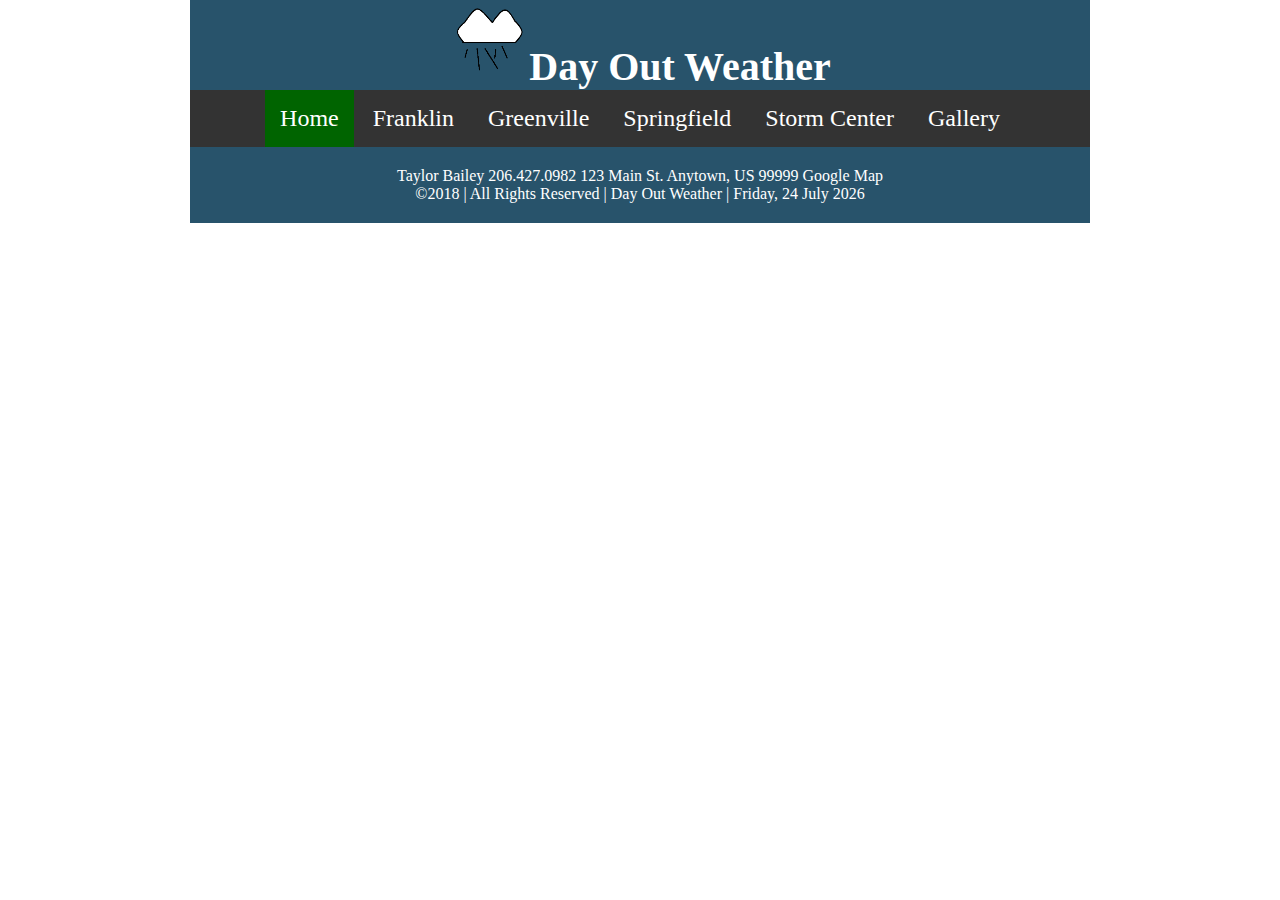
<file: index.html>
<!DOCTYPE html>
<html lang="en">
    <head>
        <meta charset="utf-8">
        <meta name="description" content="weather">
        <meta name="viewpoint" content="width=device-width, initial-scale=1.0">
        <title>Welcome to your weather</title>
        <link rel="stylesheet" href="css/header.css">
        <link rel="stylesheet" href="css/footer.css">
        <link rel="stylesheet" href="css/home-s.css">
        <link rel="stylesheet" href="css/home-m.css">
        <link href="https://fonts.googleapis.com/css?family=Skranji" rel="stylesheet">
    </head>
    <body>
    <header w3-include-html="header.html">
        <nav w3-include-html="nav.html"></nav>
    </header>
    <main>
        <section id="towns">
            
        </section>
    </main>
    <footer w3-include-html="footer.html">
    </footer>
    <script src="scripts/include.js"></script>
    <script src="scripts/script.js"></script>  
    <script src="scripts/wayfinder.js"></script>
    <script src="scripts/modularize.js"></script>
    <script src="scripts/weather.js"></script>
    <script src="scripts/hamburger.js"></script>
    </body>
</html>
</file>
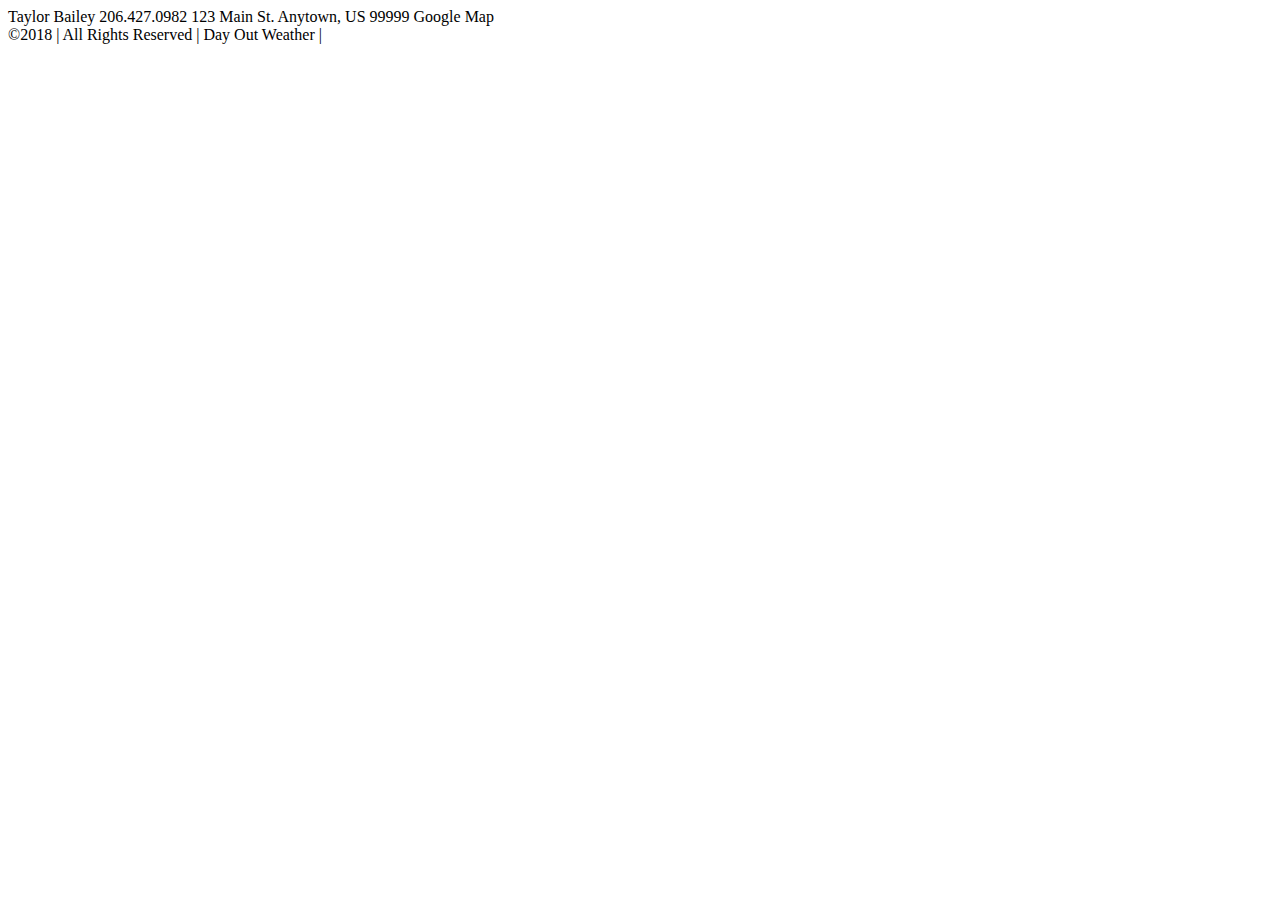
<file: footer.html>
<!DOCTYPE html>
<footer>
    <section class="contact">
      Taylor Bailey
      206.427.0982
      123 Main St. Anytown, US 99999
      Google Map
    </section>
    <section class="footer-bar">&copy;2018 | All Rights Reserved | Day Out Weather | <span id="currentDate"></span>
    </section>
</footer>
</file>
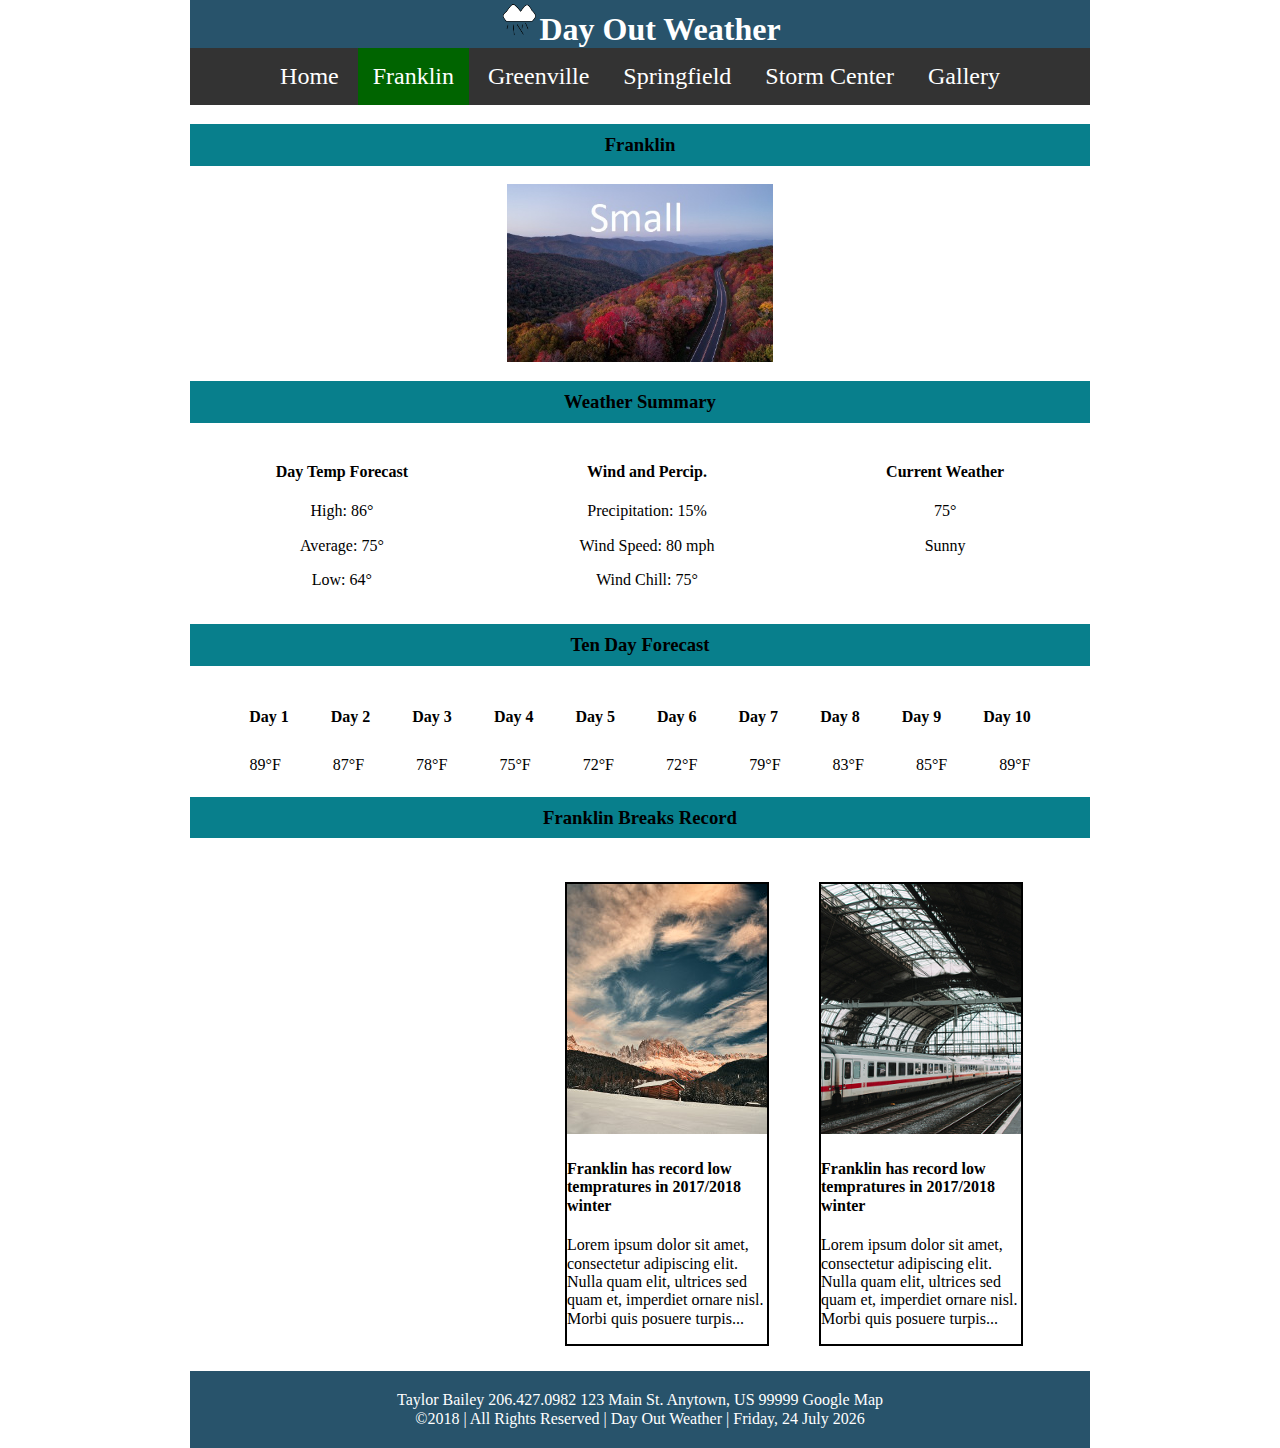
<file: franklin.html>
<!DOCTYPE html>
<html lang="en-us">

    <head>
        <meta charset="utf-8">
        <meta name="description" content="weather">
        <meta name="viewpoint" content="width=device-width, initial-scale=1.0">
        <title>Franklin | Weather</title>
        <link rel="stylesheet" href="css/normalize.css">
        <link rel="stylesheet" href="css/header.css">
        <link rel="stylesheet" href="css/footer.css">
        <link rel="stylesheet" href="css/main-5.css">
        <link rel="stylesheet" href="css/medium-5.css">
        <link rel="stylesheet" href="css/large-5.css">
    </head>

<body>
    <header w3-include-html="header.html">
        <nav w3-include-html="nav.html">
            
        </nav>
    </header>

    <main>
        <h3>Franklin</h3>
<figure class=".rimage">
    <img src="images/srcsetimage.jpg" srcset="images/srcsetimage400.jpg 600w,
                            images/srcsetimage600.jpg 1024w,
                            images/srcsetimage1000.jpg 1600w" sizes=" 400px,
                            600px,
                            1000px" alt="responsive photo">
        </figure>
        <section class="weather-summary">
            <h3>Weather Summary</h3>
            <div class="weather-container">
                <div class="highlow">
                    <h4>Day Temp Forecast</h4>
                    <p>High: <span id="high">86</span>&deg;</p>
                    <p>Average: <span id="averageT"></span>&deg;</p>
                    <p>Low: <span id="low">64</span>&deg;</p>
                </div>
                <div class="conditions">
                    <h4>Wind and Percip.</h4>
                    <p>Precipitation: 15%</p>
                    <p>Wind Speed: <span id="speed">80</span> mph</p>
                    <p>Wind Chill: <span id="windChill"></span>&deg;</p>
                </div>
                <div class="current">
                    <h4>Current Weather</h4>
                    <p><span id="temp">75</span>&deg;</p>
                    <p><span id="condition">Sunny</span></p>
                </div>
            </div>
        </section>

        <section class="forecast">
            <h3>Ten Day Forecast</h3>
            <table>
                <thead class="tableHead-flex">
                    <tr>
                        <th class="forecast-day">Day 1</th>
                        <th class="forecast-day">Day 2</th>
                        <th class="forecast-day">Day 3</th>
                        <th class="forecast-day">Day 4</th>
                        <th class="forecast-day">Day 5</th>
                        <th class="forecast-day">Day 6</th>
                        <th class="forecast-day">Day 7</th>
                        <th class="forecast-day">Day 8</th>
                        <th class="forecast-day">Day 9</th>
                        <th class="forecast-day">Day 10</th>
                    </tr>
                </thead>
                <tbody class="tableBody-flex">
                    <tr>
                        <td class="forecast-deg">89&deg;F</td>
                        <td class="forecast-deg">87&deg;F</td>
                        <td class="forecast-deg">78&deg;F</td>
                        <td class="forecast-deg">75&deg;F</td>
                        <td class="forecast-deg">72&deg;F</td>
                        <td class="forecast-deg">72&deg;F</td>
                        <td class="forecast-deg">79&deg;F</td>
                        <td class="forecast-deg">83&deg;F</td>
                        <td class="forecast-deg">85&deg;F</td>
                        <td class="forecast-deg">89&deg;F</td>
                    </tr>
                </tbody>
            </table>
        </section>
        <section>
            <h3>Franklin Breaks Record</h3>
            <article class="article-flex">
                <div class="town-article">
                    <img src="images/cold%20weather.jpg" alt="article 1">
                    <h4>Franklin has record low tempratures in 2017/2018 winter</h4>
                    <p> Lorem ipsum dolor sit amet, consectetur adipiscing elit. Nulla quam elit, ultrices sed quam et, imperdiet ornare nisl. Morbi quis posuere turpis...</p>
                </div>
                <div class="town-article">
                    <img src="images/article-2.jpg" alt="article 2">
                    <h4>Franklin has record low tempratures in 2017/2018 winter</h4>
                    <p> Lorem ipsum dolor sit amet, consectetur adipiscing elit. Nulla quam elit, ultrices sed quam et, imperdiet ornare nisl. Morbi quis posuere turpis...</p>
                </div>
            </article>
        </section>
    </main>
    <footer w3-include-html="footer.html"></footer>
    <script src="scripts/include.js"></script>
    <script src="scripts/modularize.js"></script>
    <script src="scripts/wayfinder.js"></script>
    <script src="scripts/script.js"></script>
    <script src="scripts/hamburger.js"></script>
    <script src="scripts/averageTemp.js"></script>
    <script src="scripts/windchill.js"></script>
    <script src="scripts/weather-data/wu-weather.js"></script>
</body>
</html>
</file>
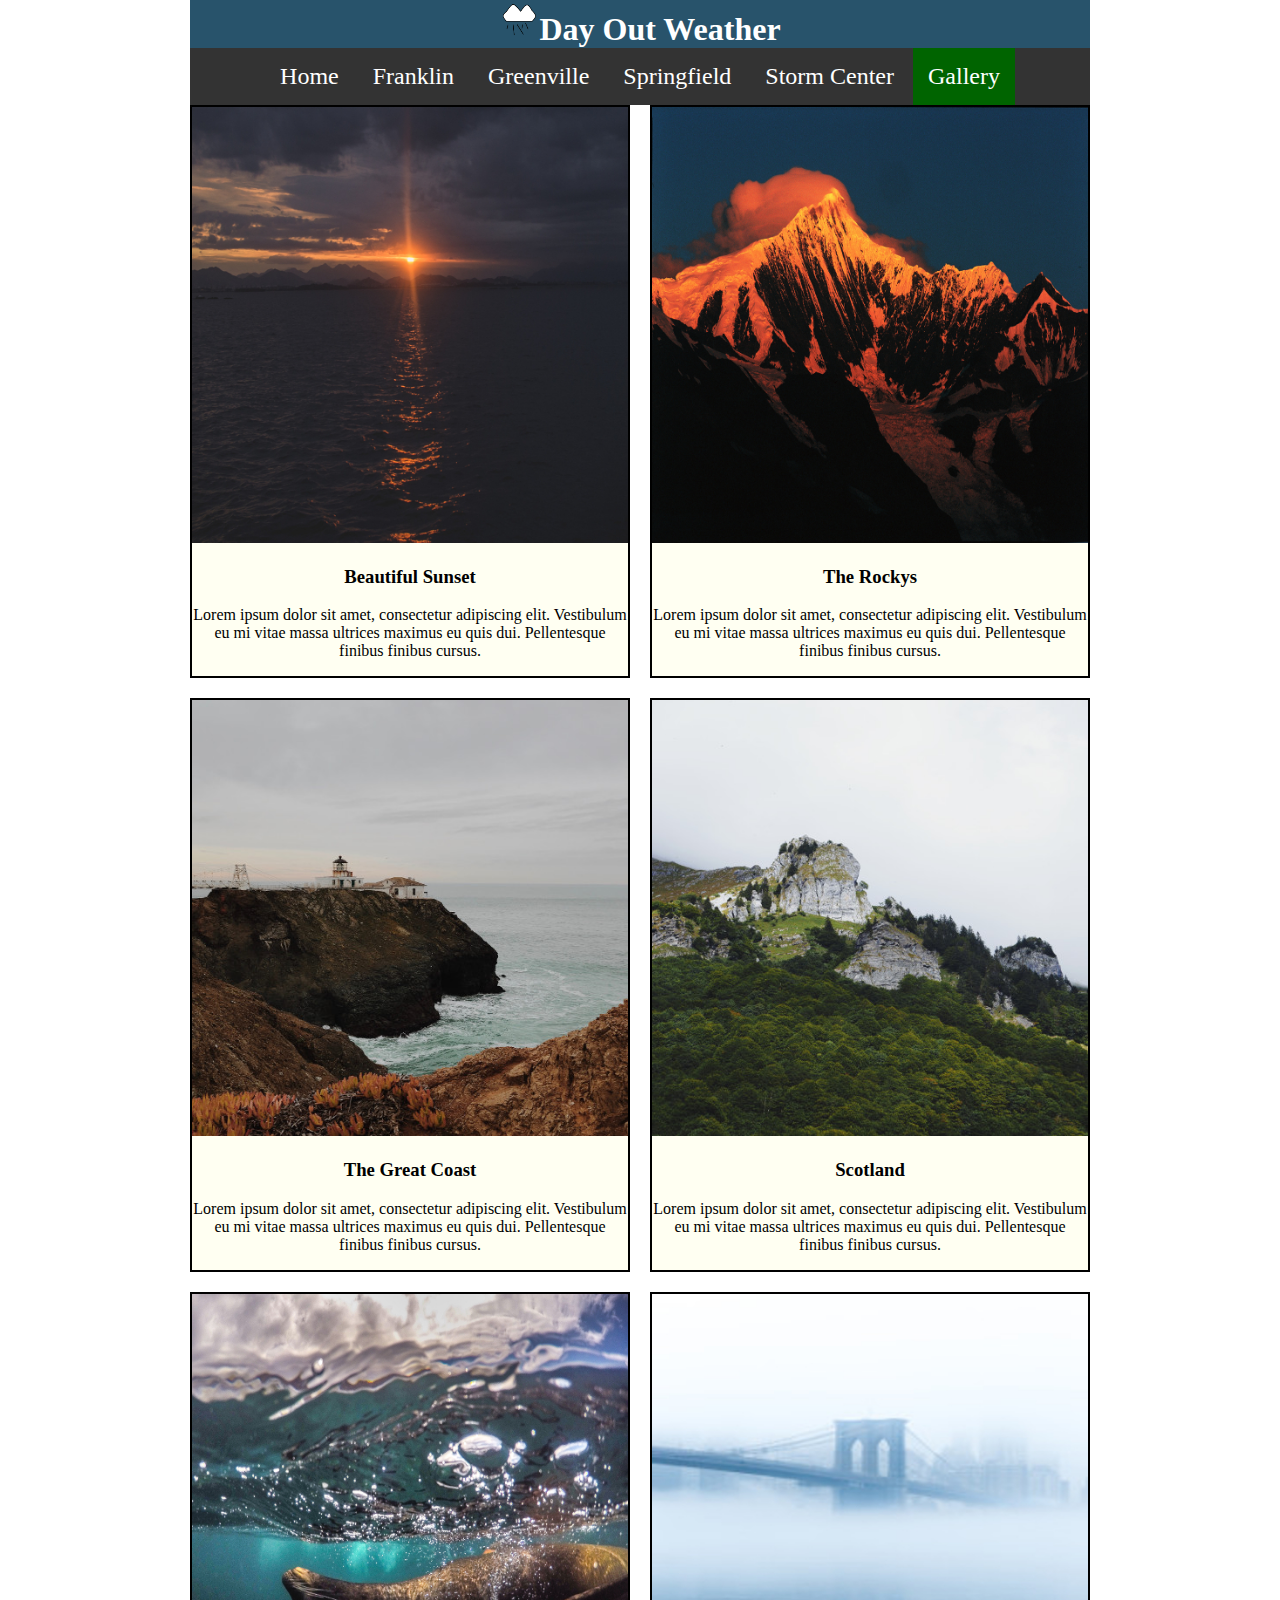
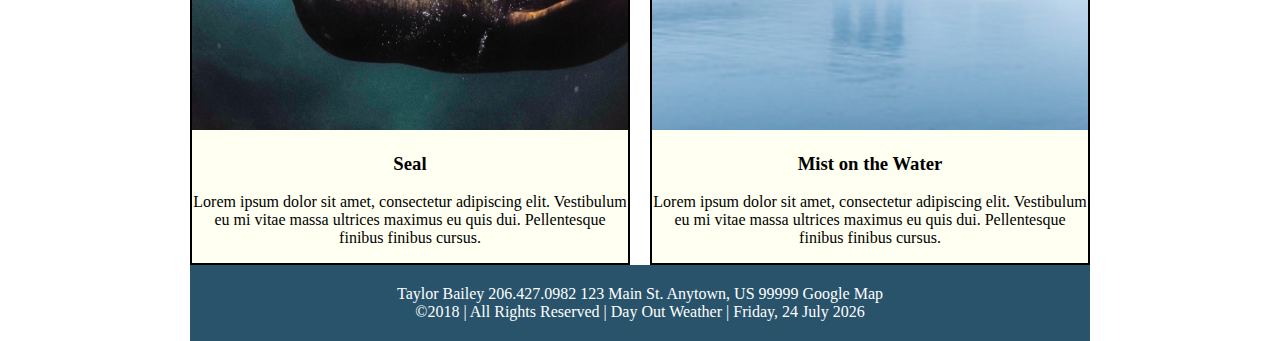
<file: gallery.html>
<!DOCTYPE html>
<html lang="en">
    <head>
        <meta charset="utf-8">
        <meta name="description" content="weather">
        <meta name="viewpoint" content="width=device-width, initial-scale=1.0">
        <title>Weather | Gallery</title>
        <link rel="stylesheet" href="css/header.css">
        <link rel="stylesheet" href="css/footer.css">
        <link rel="stylesheet" href="css/gallery.css">
        <link rel="stylesheet" href="css/gallery-m.css">
    </head>
     
    <body>
      <header w3-include-html="header.html">
      <nav w3-include-html="nav.html">
      </nav>
      </header>
        <main>
            <div class="container">
               <div class="grid-item">
               <img  src="images/image1.jpg" alt="1">
               <h3>Beautiful Sunset</h3>
               <p>Lorem ipsum dolor sit amet, consectetur adipiscing elit. Vestibulum eu mi vitae massa ultrices maximus eu quis dui. Pellentesque finibus finibus cursus.</p>
               </div>
               <div class="grid-item">
               <img  src="images/image2.jpg" alt="2">
               <h3>The Rockys</h3>
               <p>Lorem ipsum dolor sit amet, consectetur adipiscing elit. Vestibulum eu mi vitae massa ultrices maximus eu quis dui. Pellentesque finibus finibus cursus.</p>
               </div>
               <div class="grid-item">
               <img  src="images/image3.jpg" alt="3">
               <h3>The Great Coast</h3>
               <p>Lorem ipsum dolor sit amet, consectetur adipiscing elit. Vestibulum eu mi vitae massa ultrices maximus eu quis dui. Pellentesque finibus finibus cursus.</p>
               </div>
               <div class="grid-item">
               <img  src="images/image4.jpg" alt="4">
               <h3>Scotland</h3>
               <p>Lorem ipsum dolor sit amet, consectetur adipiscing elit. Vestibulum eu mi vitae massa ultrices maximus eu quis dui. Pellentesque finibus finibus cursus.</p>
               </div>
               <div class="grid-item">
               <img src="images/image5.jpg" alt="5">
               <h3>Seal</h3>
               <p>Lorem ipsum dolor sit amet, consectetur adipiscing elit. Vestibulum eu mi vitae massa ultrices maximus eu quis dui. Pellentesque finibus finibus cursus.</p>
               </div>
               <div class="grid-item">
               <img src="images/image6.jpg" alt="6">
               <h3>Mist on the Water</h3>
               <p>Lorem ipsum dolor sit amet, consectetur adipiscing elit. Vestibulum eu mi vitae massa ultrices maximus eu quis dui. Pellentesque finibus finibus cursus.</p>
               
               </div>
            </div>
        </main>
        <footer w3-include-html="footer.html">
        </footer>
        <script src="scripts/include.js"></script>
        <script src="scripts/wayfinder.js"></script>
        <script src="scripts/script.js"></script>
        <script src="scripts/hamburger.js"></script>
        <script src="scripts/modularize.js"></script>
    </body>
</html>
</file>
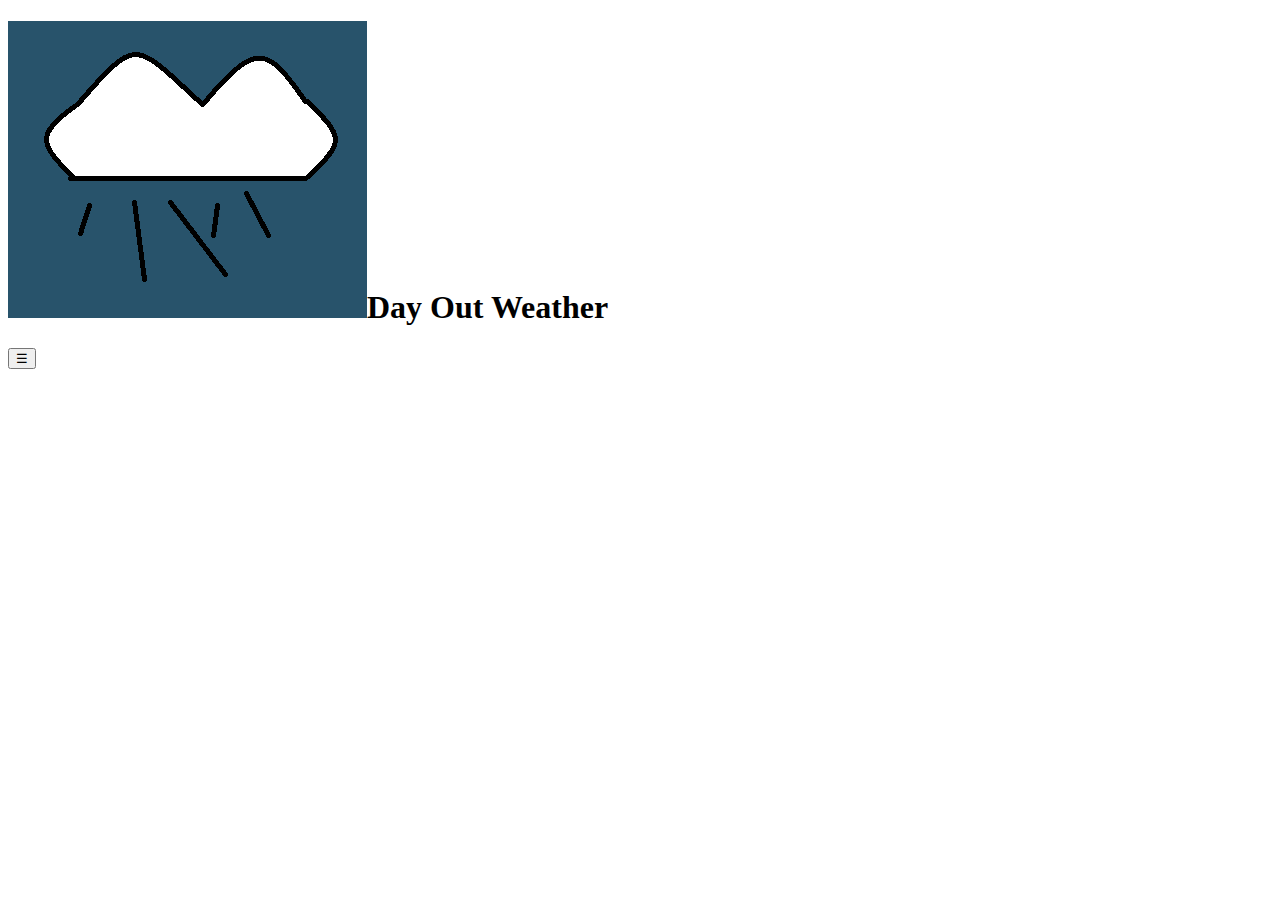
<file: header.html>
<!DOCTYPE html>
<header>
    <h1><img src="images/logo.png" alt="logo">Day Out Weather</h1>
    <a href="javascript:void(0);" class="icon" onclick="myFunction()">
        	    <button>&#9776</button>
          </a>

</header>
</file>
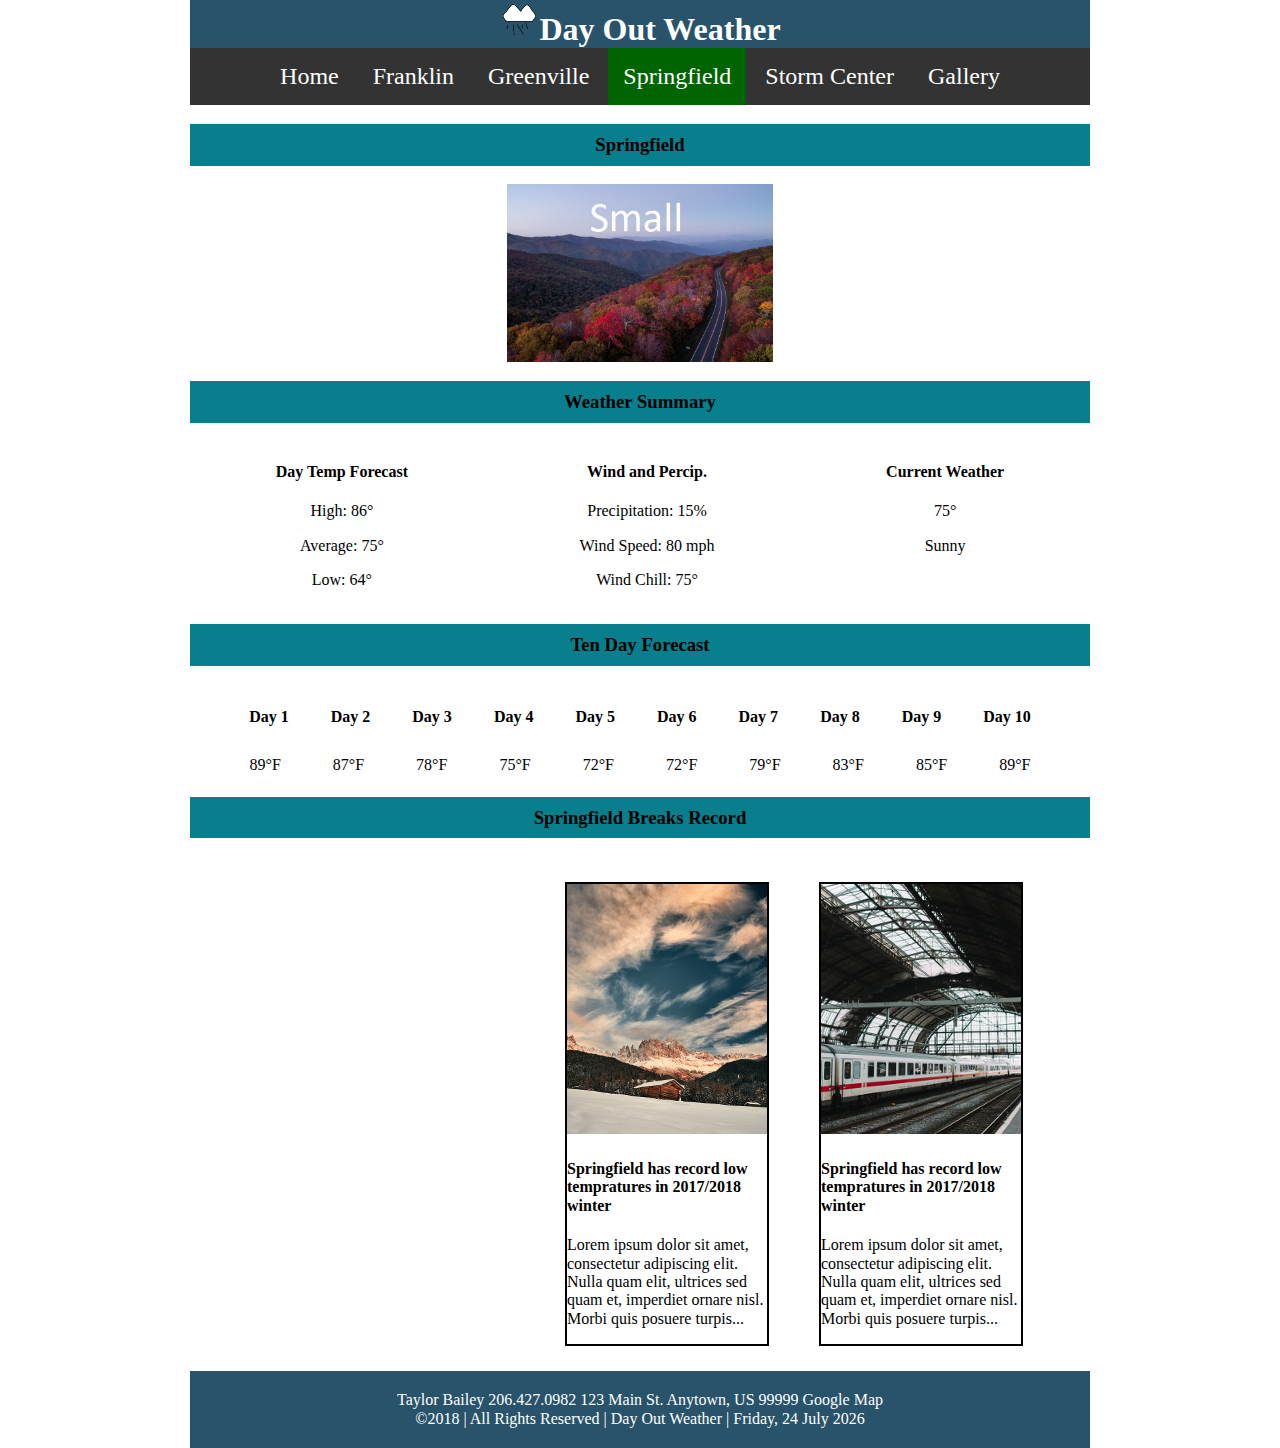
<file: springfield.html>
<!DOCTYPE html>
<html lang="en-us">

<head>
    <meta charset="utf-8">
    <meta name="description" content="weather">
    <meta name="viewpoint" content="width=device-width, initial-scale=1.0">
    <title>Springfield | Weather</title>
    <link rel="stylesheet" href="css/normalize.css">
    <link rel="stylesheet" href="css/header.css">
    <link rel="stylesheet" href="css/footer.css">
    <link rel="stylesheet" href="css/main-5.css">
    <link rel="stylesheet" href="css/medium-5.css">
    <link rel="stylesheet" href="css/large-5.css">
</head>

<body>
    <header w3-include-html="header.html">
        <nav w3-include-html="nav.html">

        </nav>
    </header>

    <main>
        <h3>Springfield</h3>
        <figure class=".rimage">
            <img src="images/srcsetimage.jpg" srcset="images/srcsetimage400.jpg 600w,
                            images/srcsetimage600.jpg 1024w,
                            images/srcsetimage1000.jpg 1600w" sizes=" 400px,
                            600px,
                            1000px" alt="responsive photo">
        </figure>
        <section class="weather-summary">
            <h3>Weather Summary</h3>
            <div class="weather-container">
                <div class="highlow">
                    <h4>Day Temp Forecast</h4>
                    <p>High: <span id="high">86</span>&deg;</p>
                    <p>Average: <span id="averageT"></span>&deg;</p>
                    <p>Low: <span id="low">64</span>&deg;</p>
                </div>
                <div class="conditions">
                    <h4>Wind and Percip.</h4>
                    <p>Precipitation: 15%</p>
                    <p>Wind Speed: <span id="speed">80</span> mph</p>
                    <p>Wind Chill: <span id="windChill"></span>&deg;</p>
                </div>
                <div class="current">
                    <h4>Current Weather</h4>
                    <p><span id="temp">75</span>&deg;</p>
                    <p><span id="condition">Sunny</span></p>
                </div>
            </div>
        </section>

        <section class="forecast">
            <h3>Ten Day Forecast</h3>
            <table>
                <thead class="tableHead-flex">
                    <tr>
                        <th class="forecast-day">Day 1</th>
                        <th class="forecast-day">Day 2</th>
                        <th class="forecast-day">Day 3</th>
                        <th class="forecast-day">Day 4</th>
                        <th class="forecast-day">Day 5</th>
                        <th class="forecast-day">Day 6</th>
                        <th class="forecast-day">Day 7</th>
                        <th class="forecast-day">Day 8</th>
                        <th class="forecast-day">Day 9</th>
                        <th class="forecast-day">Day 10</th>
                    </tr>
                </thead>
                <tbody class="tableBody-flex">
                    <tr>
                        <td class="forecast-deg">89&deg;F</td>
                        <td class="forecast-deg">87&deg;F</td>
                        <td class="forecast-deg">78&deg;F</td>
                        <td class="forecast-deg">75&deg;F</td>
                        <td class="forecast-deg">72&deg;F</td>
                        <td class="forecast-deg">72&deg;F</td>
                        <td class="forecast-deg">79&deg;F</td>
                        <td class="forecast-deg">83&deg;F</td>
                        <td class="forecast-deg">85&deg;F</td>
                        <td class="forecast-deg">89&deg;F</td>
                    </tr>
                </tbody>
            </table>
        </section>
        <section>
            <h3>Springfield Breaks Record</h3>
            <article class="article-flex">
                <div class="town-article">
                    <img src="images/cold%20weather.jpg" alt="article 1">
                    <h4>Springfield has record low tempratures in 2017/2018 winter</h4>
                    <p> Lorem ipsum dolor sit amet, consectetur adipiscing elit. Nulla quam elit, ultrices sed quam et, imperdiet ornare nisl. Morbi quis posuere turpis...</p>
                </div>
                <div class="town-article">
                    <img src="images/article-2.jpg" alt="article 2">
                    <h4>Springfield has record low tempratures in 2017/2018 winter</h4>
                    <p> Lorem ipsum dolor sit amet, consectetur adipiscing elit. Nulla quam elit, ultrices sed quam et, imperdiet ornare nisl. Morbi quis posuere turpis...</p>
                </div>
            </article>
        </section>
    </main>
    <footer w3-include-html="footer.html"></footer>
    <script src="scripts/include.js"></script>
    <script src="scripts/modularize.js"></script>
    <script src="scripts/wayfinder.js"></script>
    <script src="scripts/script.js"></script>
    <script src="scripts/hamburger.js"></script>
    <script src="scripts/averageTemp.js"></script>
    <script src="scripts/windchill.js"></script>
    <script src="scripts/weather-data/sf-weather.js"></script>
</body>

</html>
</file>
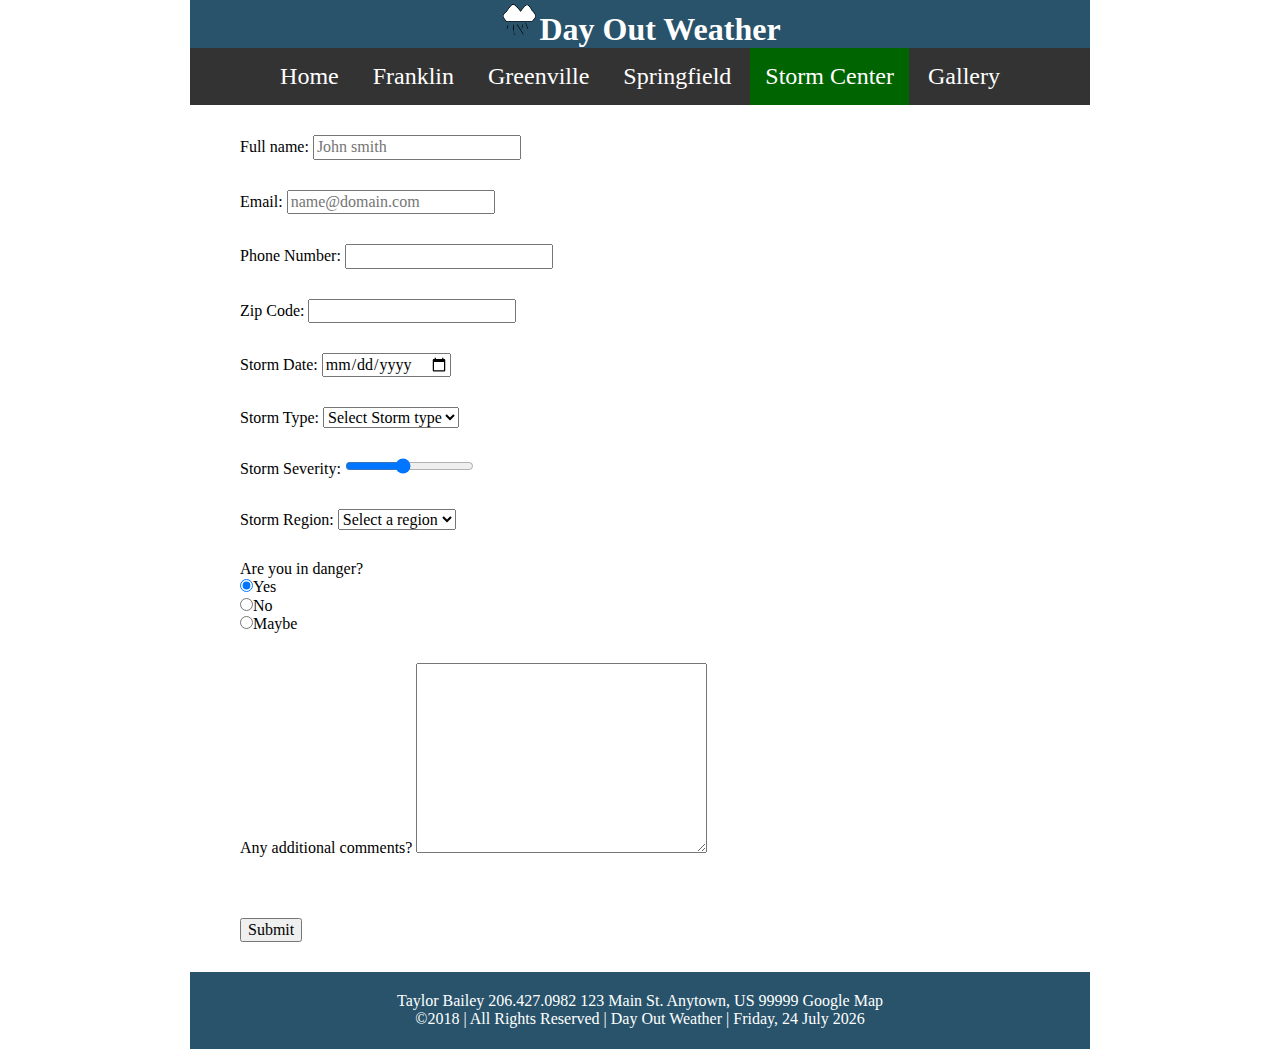
<file: storm.html>
<!DOCTYPE html>
<html lang="en">
    <head>
        <meta charset="utf-8">
        <meta name="description" content="weather">
        <meta name="viewpoint" content="width=device-width, initial-scale=1.0">
        <title>Storm Center</title>
        <link rel="stylesheet" href="css/normalize.css">
        <link rel="stylesheet" href="css/header.css">
        <link rel="stylesheet" href="css/footer.css">
        <link rel="stylesheet" href="css/main-5.css">
        <link rel="stylesheet" href="css/medium-5.css">
        <link rel="stylesheet" href="css/large-5.css">
    </head>
    <body>
      <header w3-include-html="header.html">
      <nav w3-include-html="nav.html">
      </nav>
      </header>
        <main>
           <form action="thankyoupage.html" method="get">
           <div class="form-item">
                <label for="fullname">Full name: </label>
                <input type="text" id="fullname" name="fullname" required pattern="[A-za-z]{5,1000}" title="minimum of 5 characters" placeholder="John smith">   
           </div>
           <div class="form-item">
               <label for="email">Email: </label>
               <input type="email" id="email" name="email" placeholder="name@domain.com">
           </div>
           <div class="form-item">
               <label for="phone">Phone Number: </label>
               <input type="tel" id="phone" name="phone" required>
           </div>
            <div class="form-item">
                <label for="zip">Zip Code: </label>
                <input type="text" id="zip" name="zip" required pattern="[0-9]{5,5}">
            </div>
            <div class="form-item">
                <label for="stormdate">Storm Date: </label>
                <input type="date" id="stormdate" name="stormdate">
            </div>
            <div class="form-item">
                <label for="stormtype">Storm Type: </label>
                <select id="stormtype">
                <!--<datalist id="typelist">-->
                    <option value="0">Select Storm type</option>
                    <option value="1">Flash Flood</option>
                    <option value="2">Hail</option>
                    <option value="3">Hurricane</option>
                    <option value="4">Thunderstorm</option>
                    <option value="5">Tornado</option>
                <!--</datalist>-->
                </select>
            </div>
            <div class="form-item">
                <label for="severity">Storm Severity: </label>
                <input type="range" id="severity" value="5" min="1" max="10" step="1" name="severity" oninput="rating(this.value)" onchange="rating(this.value)">
            </div>
            <div class="form-item">
                <label for="area">Storm Region: </label>
                <select id="area">
                    <option value="0">Select a region</option>
                    <option value="1">Franklin</option>
                    <option value="2">Springville</option>
                    <option value="3">Greenville</option>
                </select>
            </div>
            <div class="form-item">
                Are you in danger?<br>
                <input type="radio" name="danger" checked>Yes<br>
                <input type="radio" name="danger">No<br>
                <input type="radio" name="danger">Maybe<br>
            </div>
            <div class="form-item">
                <label for="comments">Any additional comments?</label>
                <textarea name="comments" id="comments" cols="30" rows="10"></textarea>
            </div>
                <input type="submit" value="Submit" class="submit form-item">
            </form>
        </main>
        <footer w3-include-html="footer.html">
        </footer>
        <script src="scripts/include.js"></script>
        <script src="scripts/wayfinder.js"></script>
        <script src="scripts/hamburger.js"></script>
        <script src="scripts/script.js"></script>
        <script src="scripts/modularize.js"></script>
    </body>
</html>
</file>
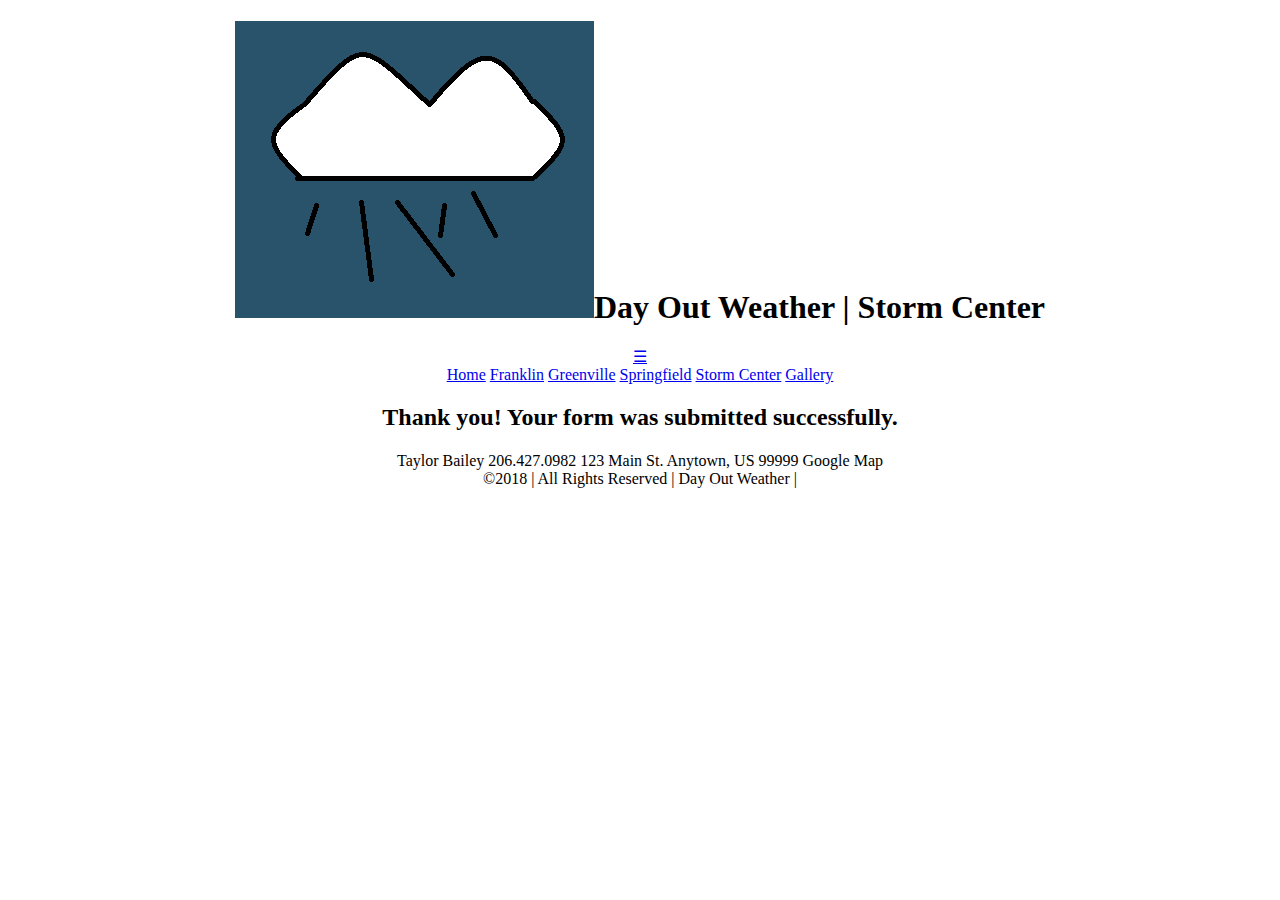
<file: thankyoupage.html>
<!DOCTYPE html>
<html lang="en">
<head>
    <meta charset="utf-8">
    <meta name="viewport" content="width=device-width, initial-scale=1.0">
    <title>submission page</title>
    <link rel="stylesheet" href="css/normalize.css">
    <link rel="stylesheet" href="css/main-5.css">
    <link rel="stylesheet" href="css/medium-5.css">
    <link rel="stylesheet" href="css/large-5.css">
</head>
      <header>
      <h1><img src="images/logo.png" alt="logo">Day Out Weather | Storm Center</h1>
          <a href="javascript:void(0);" class="icon" onclick="myFunction()">&#9776;</a>
      <nav>
       <div>
        <ul id="btn" class="topnav">
            <li><a href="index.html">Home</a></li>
            <li><a href="franklin.html">Franklin</a></li>
            <li><a href="#">Greenville</a></li>
            <li><a href="#">Springfield</a></li>
            <li><a href="storm.html">Storm Center</a></li>
            <li><a href="gallery.html">Gallery</a></li>
        </ul>
        </div>		
      </nav>
      </header>
      <body>
         <main>
          <h2 id="thankyou">Thank you! Your form was submitted successfully.</h2>
         </main>
      <footer>
            <section class="contact">
              Taylor Bailey
              206.427.0982
              123 Main St. Anytown, US 99999
              Google Map
            </section>
            <section class="footer-bar">&copy;2018 | All Rights Reserved | Day Out Weather | <span id="currentDate"></span>
            </section>
      </footer>
        <script src="scripts/hamburger.js"></script>
        <script src="scripts/script.js"></script>
      </body>
      
</html>
</file>
<file: css/header.css>
/*Header
************************/
header {
    background: #28536B;
    color: white;
}
header h1 {
    margin: 0 auto;
}
header img {
    width: 40px;
    height: 40px;
}
header .subheading {}

button {}
/*Navigation
************************/
nav {
    background: #333;
}

nav ul {
    list-style: none;
    margin: 0;
    padding: 0;
    overflow: hidden;
    background-color: #333;
    text-align: center;
}
nav ul li {
    display: block;
}
nav ul li a {
    text-decoration: none;
    font-size: 1.5em;
    display: block;
    padding: 15px;
    color: white;
}
.active {
    background: darkgreen;
}
nav ul li a:hover {
    background: darkgreen;
}

h2 a {
    text-decoration: none;
    color: white;
}

.topnav {
    background-color: #333;
    overflow: hidden;
    display: none;
}

.responsive {
    display: block;
}
</file>
<file: css/footer.css>
/*Footer
************************/
footer {
    background: #28536B;
    padding: 10px 0;
    color: white;
}
</file>
<file: css/home-s.css>
header, nav, main, footer { 
  max-width: 600px; 
  margin: 0 auto;
  text-align: center;
}

body {
    margin: 0;
    max-width: 100%;
}

/*Body
************************/
    /*towns
    ************************/
    #towns {
        display: grid;
        grid-template-columns: 1fr;
        
    }
    
    #towns article {
        text-align: left;
        margin: 5px;
        border: 2px solid black;
    }
    #towns h1, #towns h2 {  
        text-align: center;
        margin: 0px;
        font-size: 2.0em;
    }

    #towns p {
        margin-left: 5px;
    }


/*Footer
************************/
footer {
    background: #28536B;
    padding: 10px 0;
    color: white;
}
</file>
<file: css/home-m.css>
@media only screen and (min-width: 600px) {
    header, nav, main, footer { 
        max-width: 900px; 
        margin: 0 auto;
        text-align: center;
    }
    
    nav ul li {
        display: inline-block;
        margin: 0;
    }
    
    
    button {
        display: none;
    }
    
    .container {
        /*display: grid;*/
        grid-template-columns: 1fr 1fr;
        /*grid-row-gap: 20px;
        justify-items: center;*/
    }
    
    /*Header
    **********************/
    header img {
        float: none;
        width: 80px;
        height: 80px;
    }
    
    header h1 {
        margin: 0;
        font-size: 40px;
    }
    
    header button { display:none; }
    
    .topnav {
        display: contents;
    }
    
    /*Navigation
    **********************/
    nav {
        background: #333;
    }
    
    nav ul {}
    
    nav li {
        list-style: none;
        margin: 0 auto;
    }
    
    nav li a {
        font-size: 20px;
        padding: 20px;
    }
    
    nav a:hover {
        background: darkgreen;
    }
    
    
    /*Body
    **********************/
    #towns {
        display: grid;
        grid-template-columns: 1fr 1fr 1fr;
    
    }
    .grid-item img{
        max-width: 100%;
        /*max-height: auto;*/
    }
    
}
</file>
<file: css/main-5.css>
header, nav, main, footer { 
  max-width: 600px; 
  margin: 0 auto;
  text-align: center;
}

body {
    margin: 0;
    max-width: 100%;
}


/*Main
************************/
main {}
main h2 {}
main figure { margin: 0 0 .2rem 2%; width:96%; }
main img {}
main figure {
    display: flex;
    justify-content: center;
    align-content: center;
}

.weather-summary {
    text-align: center;
}

h3 {
    text-align: center;
    background: #087F8C;
    padding: 10px;
}

.weather-container {
    display: flex;
    justify-content: space-around;
}

.form-item {
    margin: 30px;
}

.forecast {
    display: none;
}

.article-flex {
    display: flex;
    max-width: 400px;
    flex-wrap: wrap;
    justify-content: space-around;
    margin: auto;
}

.town-article {
    border: 2.5px solid black;
    margin: 25px;
}

#thankyou {
    text-align: center;
}
</file>
<file: css/medium-5.css>
@media only screen and (min-width: 600px) {

    /* Only CSS write declarations that need to be changed. Do not duplicated declarations that are already established in the main.css */
    nav ul li {
        display: inline-block;
        margin: 0;
    }
    
    
    button {
        display: none;
    }
    
    .forecast {
        display: contents;
    }  /* show the 10-day forecast with the medium view and up */
    
    table {
        margin: 0 auto;
    }
    
    .forecast h3 {
        background: #087F8C;
        text-align: center;
        padding: 10px;
    }
    
    .tableHead-flex {
        display: flex;
        justify-content: space-around;
    }
    
    .tableBody-flex {
        margin-top: 5px;
        display: flex;
        justify-content: space-around;
        justify-content: center;
    }
    
    .forecast-day {
        padding: 20px;
        
    }
    
    .forecast-deg {
        padding: 0 25px;
    }
    
    .form-item {
        margin-left: 50px;
    }
    
    
    header, nav, main, footer { 
        max-width: 900px; 
    }
    
    main {
        text-align: left;
    }
    
    .article-flex {
    display: flex;
    flex-wrap: nowrap;
    max-width: 200px;
    justify-content: space-around;
    margin: 0 auto;
    }
    
    .town-article {
        border: 2.5px solid black;
        margin: 25px;
    }

    .topnav {
        display: contents;
    }

  }
</file>
<file: css/large-5.css>
@media only screen and (min-width: 1024px) {
    
  
  }
</file>
<file: css/gallery.css>
header, nav, main, footer { 
  max-width: 600px; 
  margin: 0 auto;
  text-align: center;
}

body {
    margin: 0;
    max-width: 100%;
}


/* Main
************************/

.container {
    display: grid;
    grid-template-columns: 1fr;
    grid-row-gap: 20px;
}

.grid-item {
    border: 2px solid black;
    background: #fffff2;
}

.grid-item img{
    max-width: 100%;
    /*max-height: auto;*/
}

.grid-item p {
    max-width: 500px;
}
</file>
<file: css/gallery-m.css>
@media only screen and (min-width: 600px) {
    /*Header
    **********************/
    header,
    nav,
    main,
    footer {
        max-width: 900px;
        margin: 0 auto;
        text-align: center;
    }

    .container {
        grid-template-columns: 1fr 1fr;
        grid-column-gap: 20px;
    }

    nav ul li {
        display: inline-block;
        margin: 0;
    }

    .topnav {
        display: contents;
    }

    button {
        display: none;
    }
}
</file>
